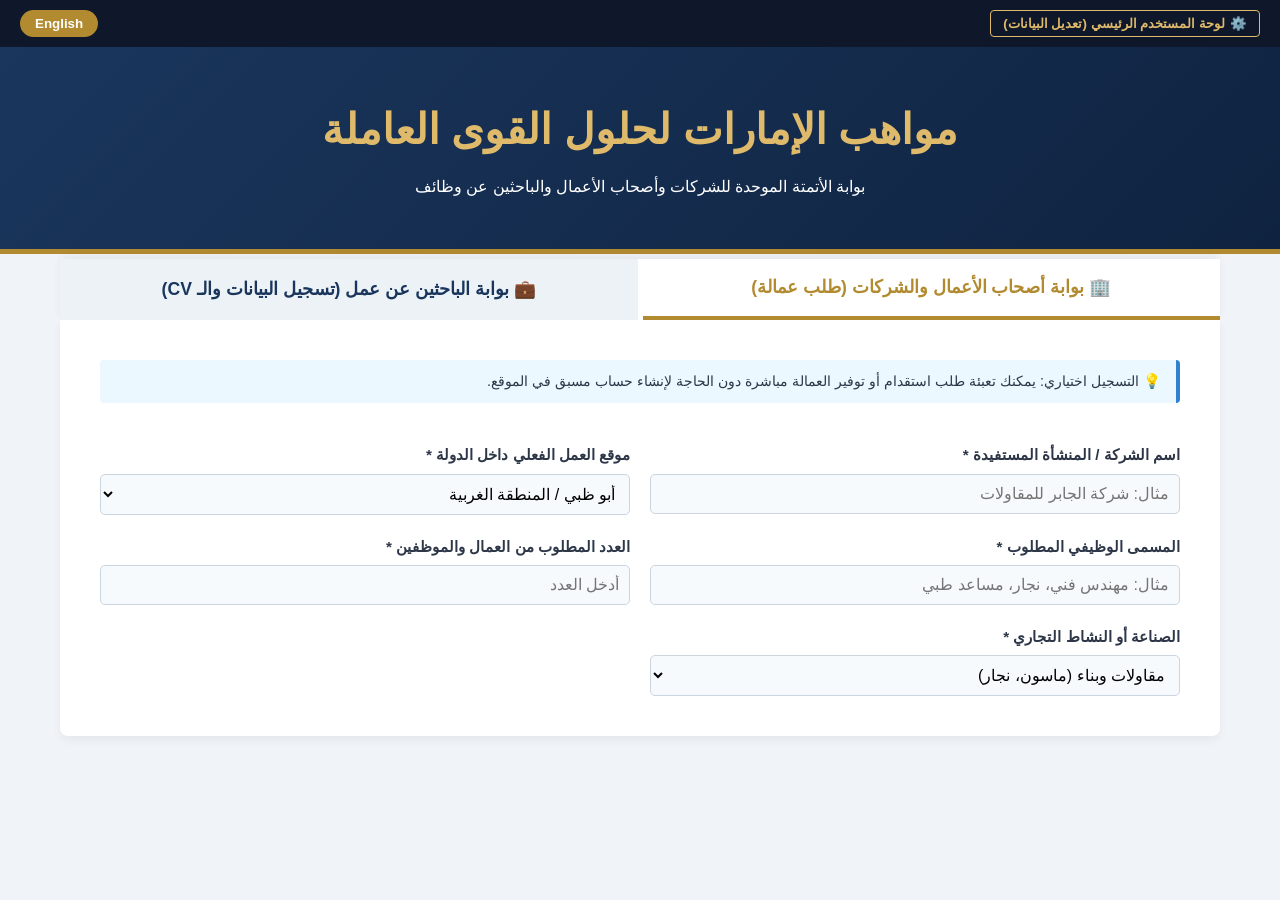
<file: index.html>
<!DOCTYPE html>
<html lang="ar" dir="rtl" id="html-tag">
<head>
    <meta charset="UTF-8">
    <meta name="viewport" content="width=device-width, initial-scale=1.0">
    <title>مواهب الإمارات | البوابة الذكية الموحدة</title>
    <style>
        :root {
            --primary-blue: #1a365d;
            --light-blue: #f0f4f8;
            --dark-gold: #b28a30;
            --light-gold: #dfba6b;
            --text-dark: #2d3748;
            --white: #ffffff;
            --gray-light: #e2e8f0;
        }

        * {
            box-sizing: border-box;
            margin: 0;
            padding: 0;
            font-family: 'Segoe UI', Tahoma, Geneva, Verdana, sans-serif;
            transition: all 0.3s ease;
        }

        body {
            background-color: var(--light-blue);
            color: var(--text-dark);
            line-height: 1.6;
        }

        .top-admin-bar {
            background-color: #0f172a;
            color: var(--white);
            padding: 10px 20px;
            display: flex;
            justify-content: space-between;
            align-items: center;
            font-size: 0.9rem;
        }

        .admin-icon-btn {
            background: none;
            border: 1px solid var(--light-gold);
            color: var(--light-gold);
            padding: 5px 12px;
            border-radius: 4px;
            cursor: pointer;
            font-weight: bold;
            display: flex;
            align-items: center;
            gap: 5px;
        }

        .admin-icon-btn:hover {
            background-color: var(--dark-gold);
            color: var(--white);
        }

        .lang-switcher .lang-btn {
            background-color: var(--dark-gold);
            color: var(--white);
            border: none;
            padding: 6px 15px;
            font-weight: bold;
            cursor: pointer;
            border-radius: 20px;
        }

        header {
            background: linear-gradient(135deg, var(--primary-blue), #0f2340);
            color: var(--white);
            padding: 50px 20px;
            text-align: center;
            border-bottom: 5px solid var(--dark-gold);
        }

        header h1 {
            font-size: 2.6rem;
            margin-bottom: 10px;
            color: var(--light-gold);
        }

        .portal-tabs-container {
            display: grid;
            grid-template-columns: 1fr 1fr;
            gap: 5px;
            margin-top: -25px;
            background: var(--white);
            border-radius: 8px 8px 0 0;
            box-shadow: 0 -4px 10px rgba(0,0,0,0.05);
        }

        .portal-tab {
            padding: 18px;
            text-align: center;
            font-weight: bold;
            cursor: pointer;
            background: #edf2f7;
            border: none;
            font-size: 1.1rem;
            color: var(--primary-blue);
        }

        .portal-tab.active {
            background: var(--white);
            color: var(--dark-gold);
            border-bottom: 4px solid var(--dark-gold);
        }

        .container {
            max-width: 1200px;
            margin: 30px auto;
            padding: 0 20px;
        }

        .portal-box {
            background: var(--white);
            padding: 40px;
            border-radius: 0 0 8px 8px;
            box-shadow: 0 4px 10px rgba(0,0,0,0.05);
            display: none;
        }

        .portal-box.active {
            display: block;
        }

        form {
            display: grid;
            grid-template-columns: repeat(2, 1fr);
            gap: 20px;
        }

        @media (max-width: 768px) {
            form { grid-template-columns: 1fr; }
            .portal-tabs-container { grid-template-columns: 1fr; margin-top: 0; }
        }

        .form-group {
            display: flex;
            flex-direction: column;
        }

        .form-group.full-width {
            grid-column: span 2;
        }

        label {
            margin-bottom: 6px;
            font-weight: 600;
            font-size: 0.95rem;
        }

        input, select, textarea {
            padding: 10px;
            border: 1px solid #cbd5e0;
            border-radius: 5px;
            font-size: 1rem;
            background: #f7fafc;
        }

        input:focus, select:focus, textarea:focus {
            outline: none;
            border-color: var(--dark-gold);
            background: var(--white);
        }

        .reg-notice {
            background-color: #ebf8ff;
            border-right: 4px solid #3182ce;
            padding: 10px 15px;
            margin-bottom: 20px;
            border-radius: 4px;
            font-size: 0.9rem;
            grid-column: span 2;
        }
        
        html[dir="ltr"] .reg-notice {
            border-right: none;
            border-left: 4px solid #3182ce;
        }

        button.btn-submit {
            grid-column: span 2;
            background-color: var(--dark-gold);
            color: var(--white);
            padding: 14px;
            border: none;
            border-radius: 5px;
            font-size: 1.1rem;
            font-weight: bold;
            cursor: pointer;
        }

        button.btn-submit:hover {
            background-color: var(--primary-blue);
        }

        .partners-section {
            margin-top: 50px;
            text-align: center;
        }

        .partners-section h2 {
            color: var(--primary-blue);
            margin-bottom: 30px;
        }

        .partners-slider {
            display: flex;
            flex-wrap: wrap;
            justify-content: center;
            gap: 20px;
            background: var(--white);
            padding: 30px;
            border-radius: 8px;
            box-shadow: 0 4px 6px rgba(0,0,0,0.02);
        }

        .partner-logo-item {
            background: #f8fafc;
            border: 1px solid var(--gray-light);
            padding: 12px 20px;
            border-radius: 6px;
            font-weight: bold;
            font-size: 0.9rem;
            color: #4a5568;
            min-width: 140px;
            display: flex;
            align-items: center;
            justify-content: center;
        }

        footer {
            background-color: var(--primary-blue);
            color: var(--white);
            text-align: center;
            padding: 25px;
            margin-top: 60px;
            border-top: 5px solid var(--dark-gold);
        }
    </style>
</head>
<body>

    <div class="top-admin-bar">
        <button class="admin-icon-btn" onclick="triggerAdminEdit()">
            ⚙️ <span id="admin-text">لوحة المستخدم الرئيسي (تعديل البيانات)</span>
        </button>
        <div class="lang-switcher">
            <button class="lang-btn" onclick="toggleLanguage()" id="langBtn">English</button>
        </div>
    </div>

    <header>
        <h1 id="main-title">مواهب الإمارات لحلول القوى العاملة</h1>
        <p id="main-subtitle">بوابة الأتمتة الموحدة للشركات وأصحاب الأعمال والباحثين عن وظائف</p>
    </header>

    <div class="container">
        
        <div class="portal-tabs-container">
            <button class="portal-tab active" id="tab-client" onclick="switchPortal('client')">🏢 بوابة أصحاب الأعمال والشركات (طلب عمالة)</button>
            <button class="portal-tab" id="tab-candidate" onclick="switchPortal('candidate')">💼 بوابة الباحثين عن عمل (تسجيل البيانات والـ CV)</button>
        </div>

        <!-- 1. بورتال الشركات -->
        <div id="portal-box-client" class="portal-box active">
            <!-- استبدل الرابط في الأسفل برابط Formspree الخاص بك -->
            <form action="https://formspree.io" method="POST">
                <div class="reg-notice" id="notice-client">💡 التسجيل اختياري: يمكنك تعبئة طلب استقدام أو توفير العمالة مباشرة دون الحاجة لإنشاء حساب مسبق في الموقع.</div>
                <input type="hidden" name="form_type" value="Client_Order">
                
                <div class="form-group">
                    <label id="lbl-brand-c-name">اسم الشركة / المنشأة المستفيدة *</label>
                    <input type="text" name="Company_Name" required placeholder="مثال: شركة الجابر للمقاولات">
                </div>
                <div class="form-group">
                    <label id="lbl-c-loc">موقع العمل الفعلي داخل الدولة *</label>
                    <select name="Company_Location" required>
                        <option value="Abu Dhabi">أبو ظبي / المنطقة الغربية</option>
                        <option value="Dubai">دبي</option>
                        <option value="Sharjah">الشارقة</option>
                        <option value="Ajman">عجمان</option>
                        <option value="Ras Al Khaimah">رأس الخيمة</option>
                        <option value="Fujairah">الفجيرة</option>
                        <option value="Umm Al Quwain">أم القوين</option>
                    </select>
                </div>
                <div class="form-group">
                    <label id="lbl-c-title">المسمى الوظيفي المطلوب *</label>
                    <input type="text" name="Required_Vacancies" required placeholder="مثال: مهندس فني، نجار، مساعد طبي">
                </div>
                <div class="form-group">
                    <label id="lbl-c-count">العدد المطلوب من العمال والموظفين *</label>
                    <input type="number" name="No_of_Vacancies" required min="1" placeholder="أدخل العدد">
                </div>
                <div class="form-group">
                    <label id="lbl-c-ind">الصناعة أو النشاط التجاري *</label>
                    <select name="Man_Power_Type" required>
                        <option value="Construction">مقاولات وبناء (ماسون، نجار)</option>
                        <option value="Healthcare">كوادر طبية مساعدة وفنيين</option>
                        <option value="Technical">فنيين متخصصين وميكانيكي</option>
                        <option value="Skilled">عمالة ماهرة ومتخصصة</option>
</file>
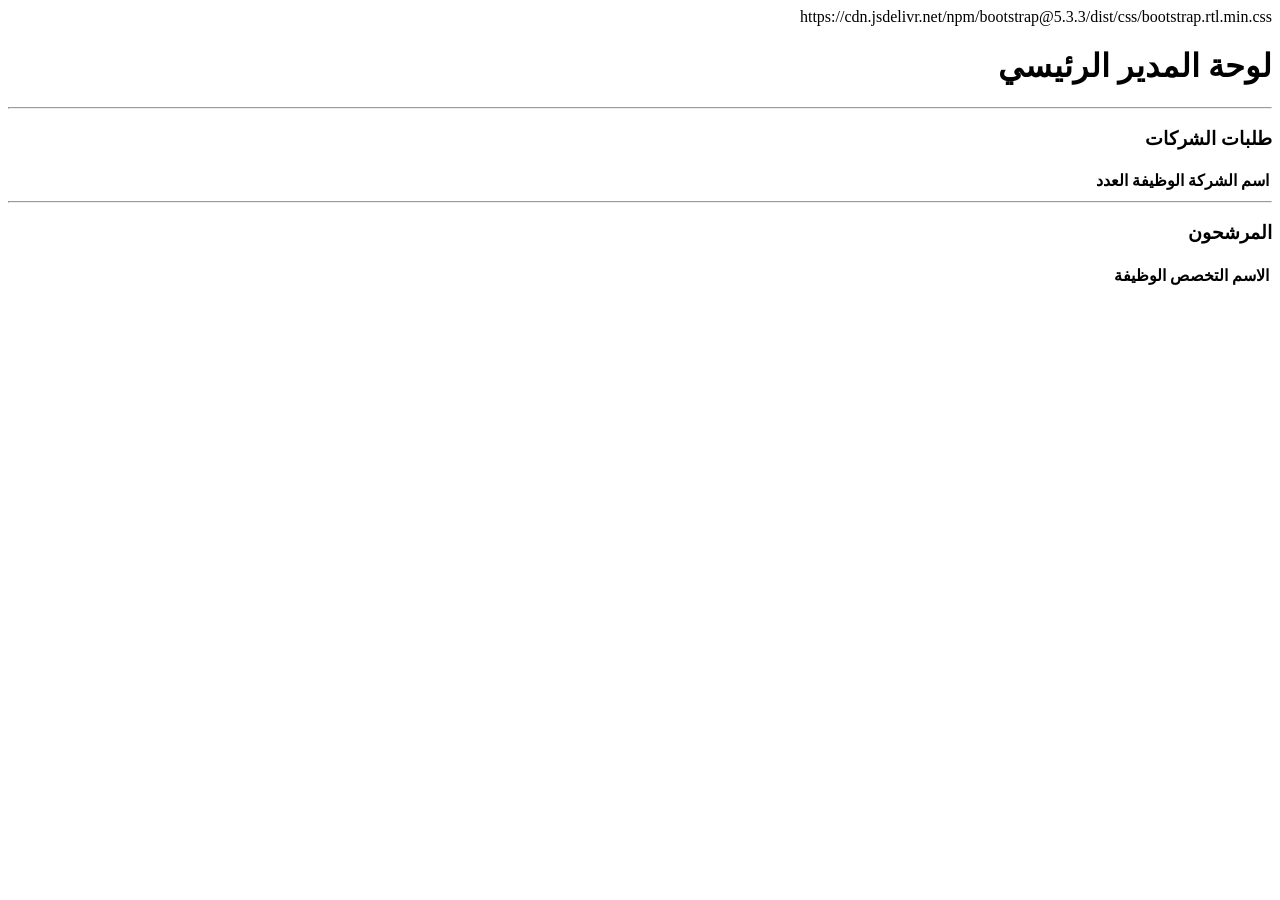
<file: admin.html>
<!DOCTYPE html>
<html lang="ar" dir="rtl">

<head>

<meta charset="UTF-8">

<title>لوحة الإدارة</title>

https://cdn.jsdelivr.net/npm/bootstrap@5.3.3/dist/css/bootstrap.rtl.min.css

</head>

<body>

<div class="container mt-5">

<h1>

لوحة المدير الرئيسي

</h1>

<hr>

<h3>
طلبات الشركات
</h3>

<table class="table">

<thead>

<tr>

<th>اسم الشركة</th>

<th>الوظيفة</th>

<th>العدد</th>

</tr>

</thead>

<tbody id="clientsBody">

</tbody>

</table>

<hr>

<h3>
المرشحون
</h3>

<table class="table">

<thead>

<tr>

<th>الاسم</th>

<th>التخصص</th>

<th>الوظيفة</th>

</tr>

</thead>

<tbody id="candidateBody">

</tbody>

</table>

</div>

<script>

let clients=
JSON.parse(
localStorage.getItem("clients")
)||[];

clients.forEach(c=>{

document
.getElementById("clientsBody")
.innerHTML +=

`<tr>
<td>${c.companyName}</td>
<td>${c.jobTitle}</td>
<td>${c.quantity}</td>
</tr>`;

});

let candidates=
JSON.parse(
localStorage.getItem("candidates")
)||[];

candidates.forEach(c=>{

document
.getElementById("candidateBody")
.innerHTML +=

`<tr>
<td>${c.fullName}</td>
<td>${c.specialization}</td>
<td>${c.targetPosition}</td>
</tr>`;

});

</script>

</body>
</html>
</file>
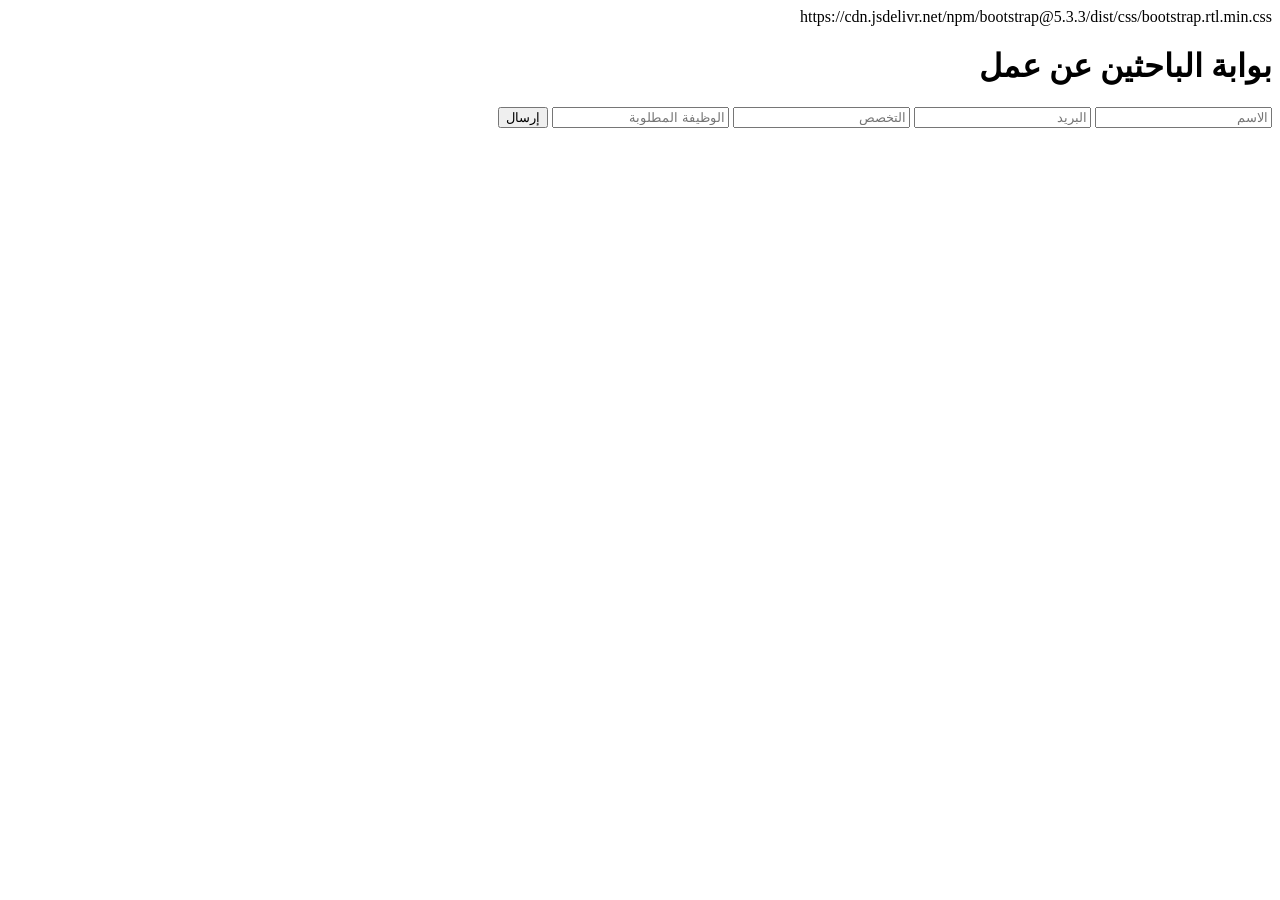
<file: candidate-portal.html>
<!DOCTYPE html>
<html lang="ar" dir="rtl">
<head>

<meta charset="UTF-8">

<title>بوابة المرشحين</title>

https://cdn.jsdelivr.net/npm/bootstrap@5.3.3/dist/css/bootstrap.rtl.min.css

</head>

<body>

<div class="container mt-5">

<h1>
بوابة الباحثين عن عمل
</h1>

<form id="candidateForm">

<input id="fullName"
class="form-control mb-3"
placeholder="الاسم">

<input id="candidateEmail"
class="form-control mb-3"
placeholder="البريد">

<input id="specialization"
class="form-control mb-3"
placeholder="التخصص">

<input id="targetPosition"
class="form-control mb-3"
placeholder="الوظيفة المطلوبة">

<button class="btn btn-success">

إرسال

</button>

</form>

</div>

<script>

document
.getElementById("candidateForm")
.addEventListener("submit",function(e){

e.preventDefault();

let candidates=
JSON.parse(
localStorage.getItem("candidates")
)||[];

candidates.push({

fullName:
document.getElementById("fullName").value,

email:
document.getElementById("candidateEmail").value,

specialization:
document.getElementById("specialization").value,

targetPosition:
document.getElementById("targetPosition").value,

created:
new Date().toLocaleString()

});

localStorage.setItem(
"candidates",
JSON.stringify(candidates)
);

alert("تم حفظ البيانات");

this.reset();

});

</script>

</body>
</html>
</file>
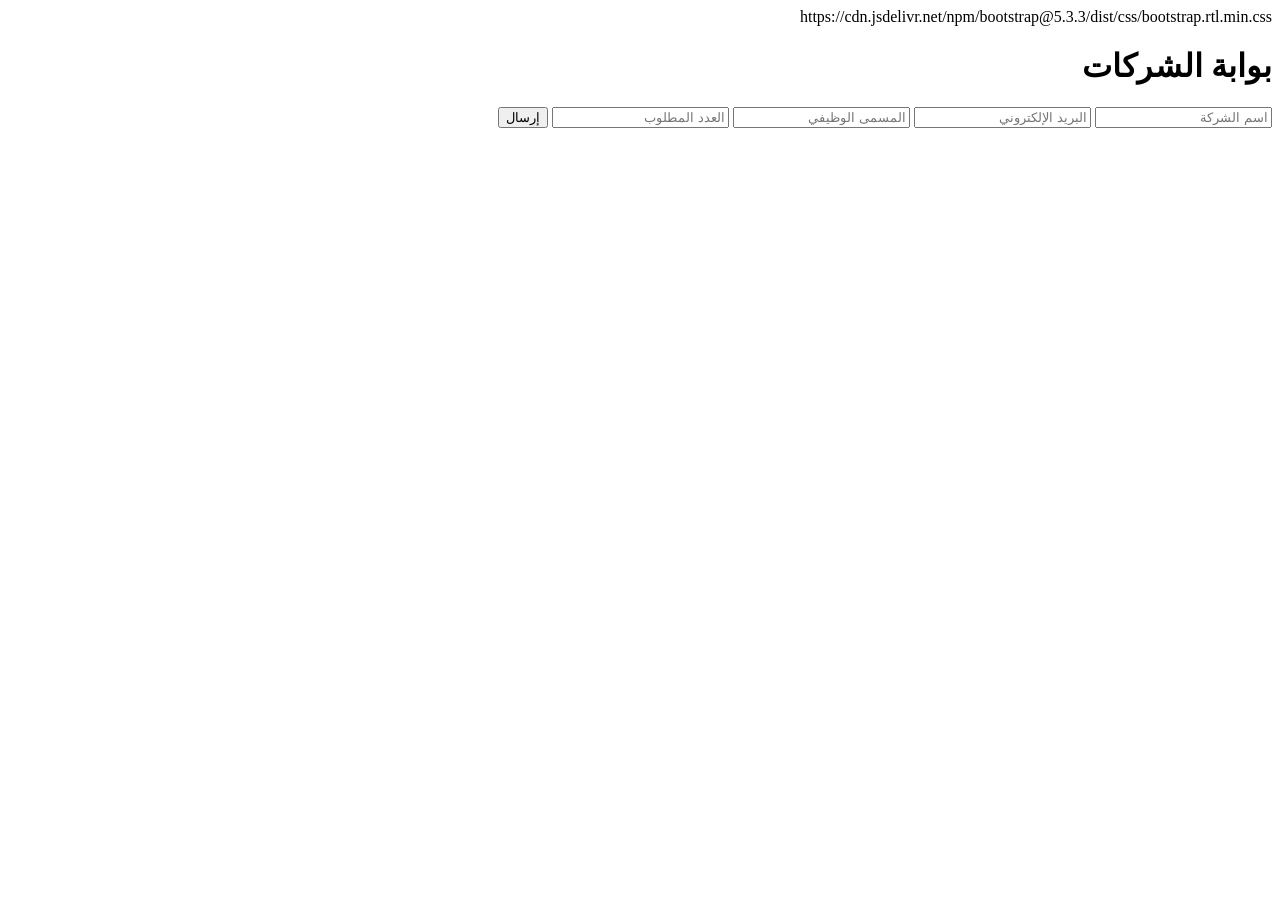
<file: client-portal.html>
<!DOCTYPE html>
<html lang="ar" dir="rtl">
<head>

<meta charset="UTF-8">

<title>بوابة الشركات</title>

https://cdn.jsdelivr.net/npm/bootstrap@5.3.3/dist/css/bootstrap.rtl.min.css

</head>

<body>

<div class="container mt-5">

<h1>بوابة الشركات</h1>

<form id="clientForm">

<input id="companyName"
class="form-control mb-3"
placeholder="اسم الشركة">

<input id="email"
class="form-control mb-3"
placeholder="البريد الإلكتروني">

<input id="jobTitle"
class="form-control mb-3"
placeholder="المسمى الوظيفي">

<input id="quantity"
type="number"
class="form-control mb-3"
placeholder="العدد المطلوب">

<button class="btn btn-primary">
إرسال
</button>

</form>

</div>

<script>

document
.getElementById("clientForm")
.addEventListener("submit",function(e){

e.preventDefault();

let clients=
JSON.parse(
localStorage.getItem("clients")
)||[];

clients.push({

companyName:
document.getElementById("companyName").value,

email:
document.getElementById("email").value,

jobTitle:
document.getElementById("jobTitle").value,

quantity:
document.getElementById("quantity").value,

created:
new Date().toLocaleString()

});

localStorage.setItem(
"clients",
JSON.stringify(clients)
);

alert("تم حفظ الطلب");

this.reset();

});

</script>

</body>
</html>
</file>
